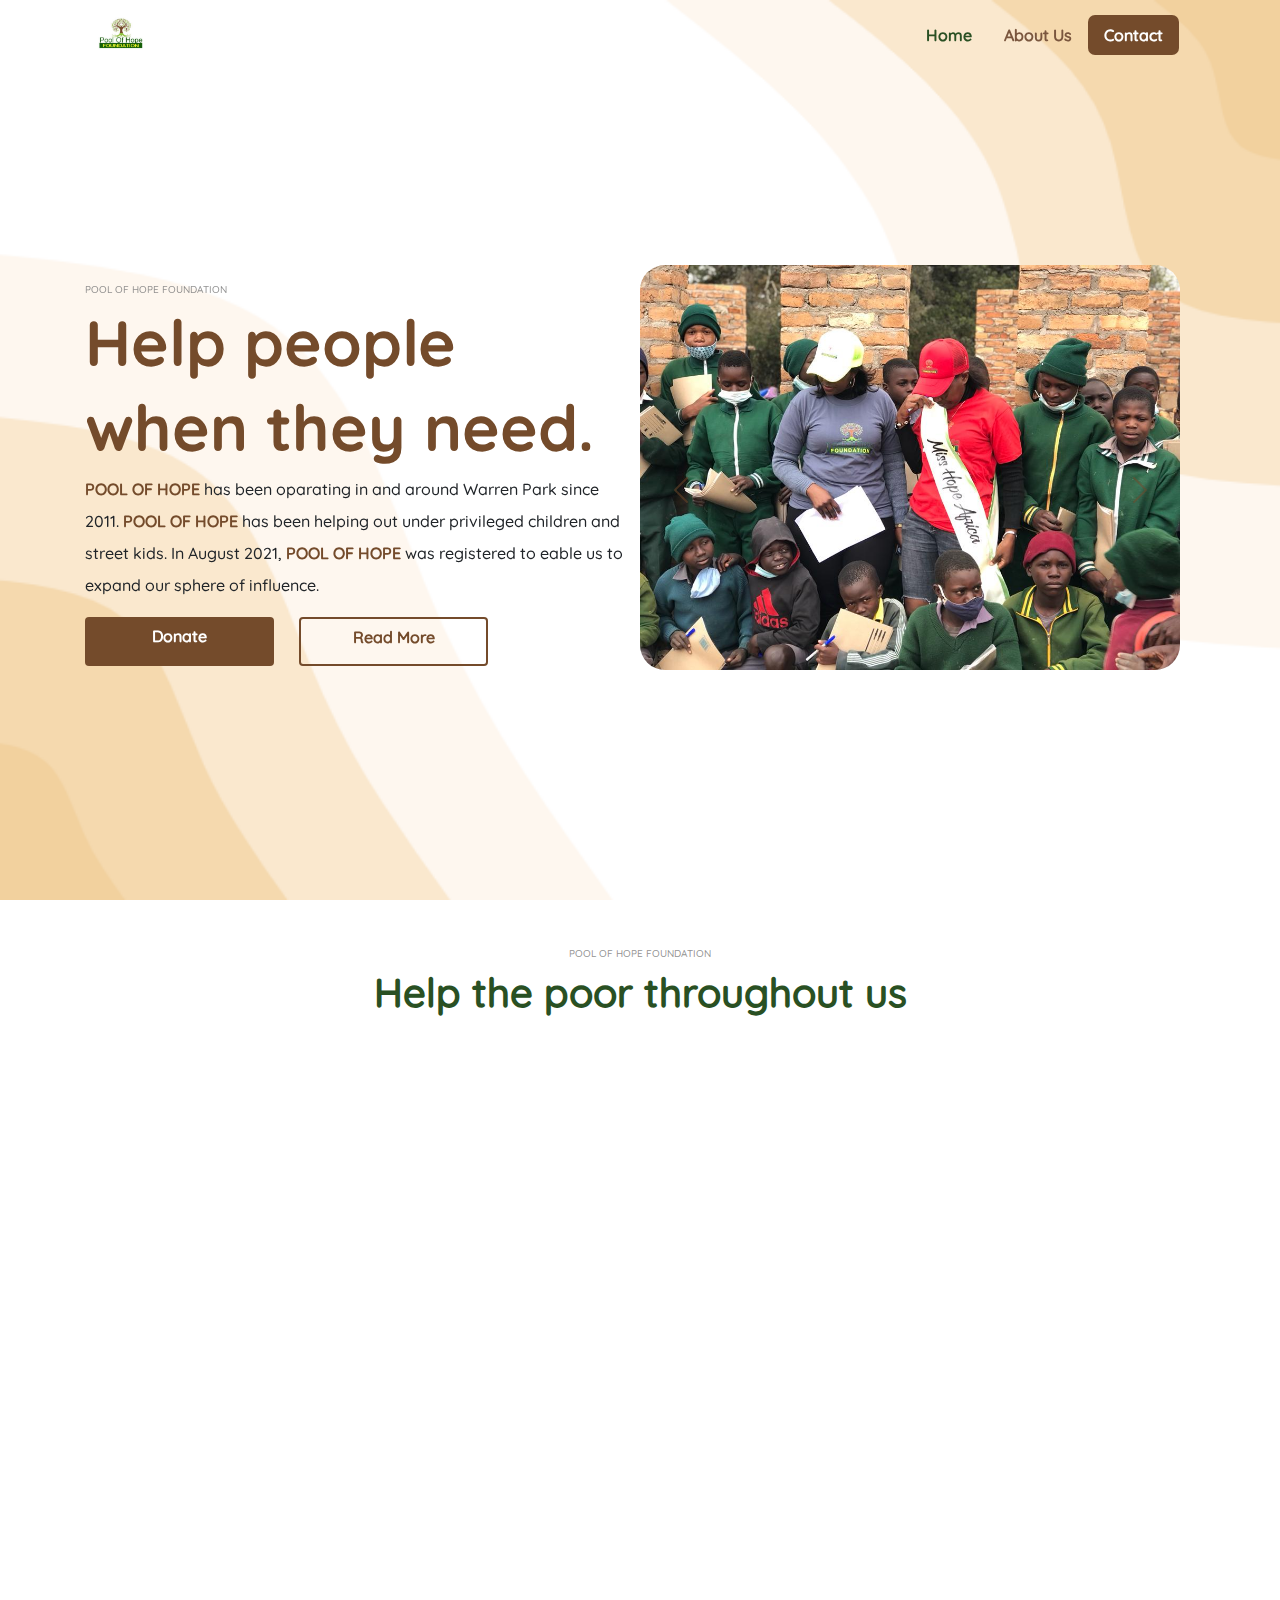
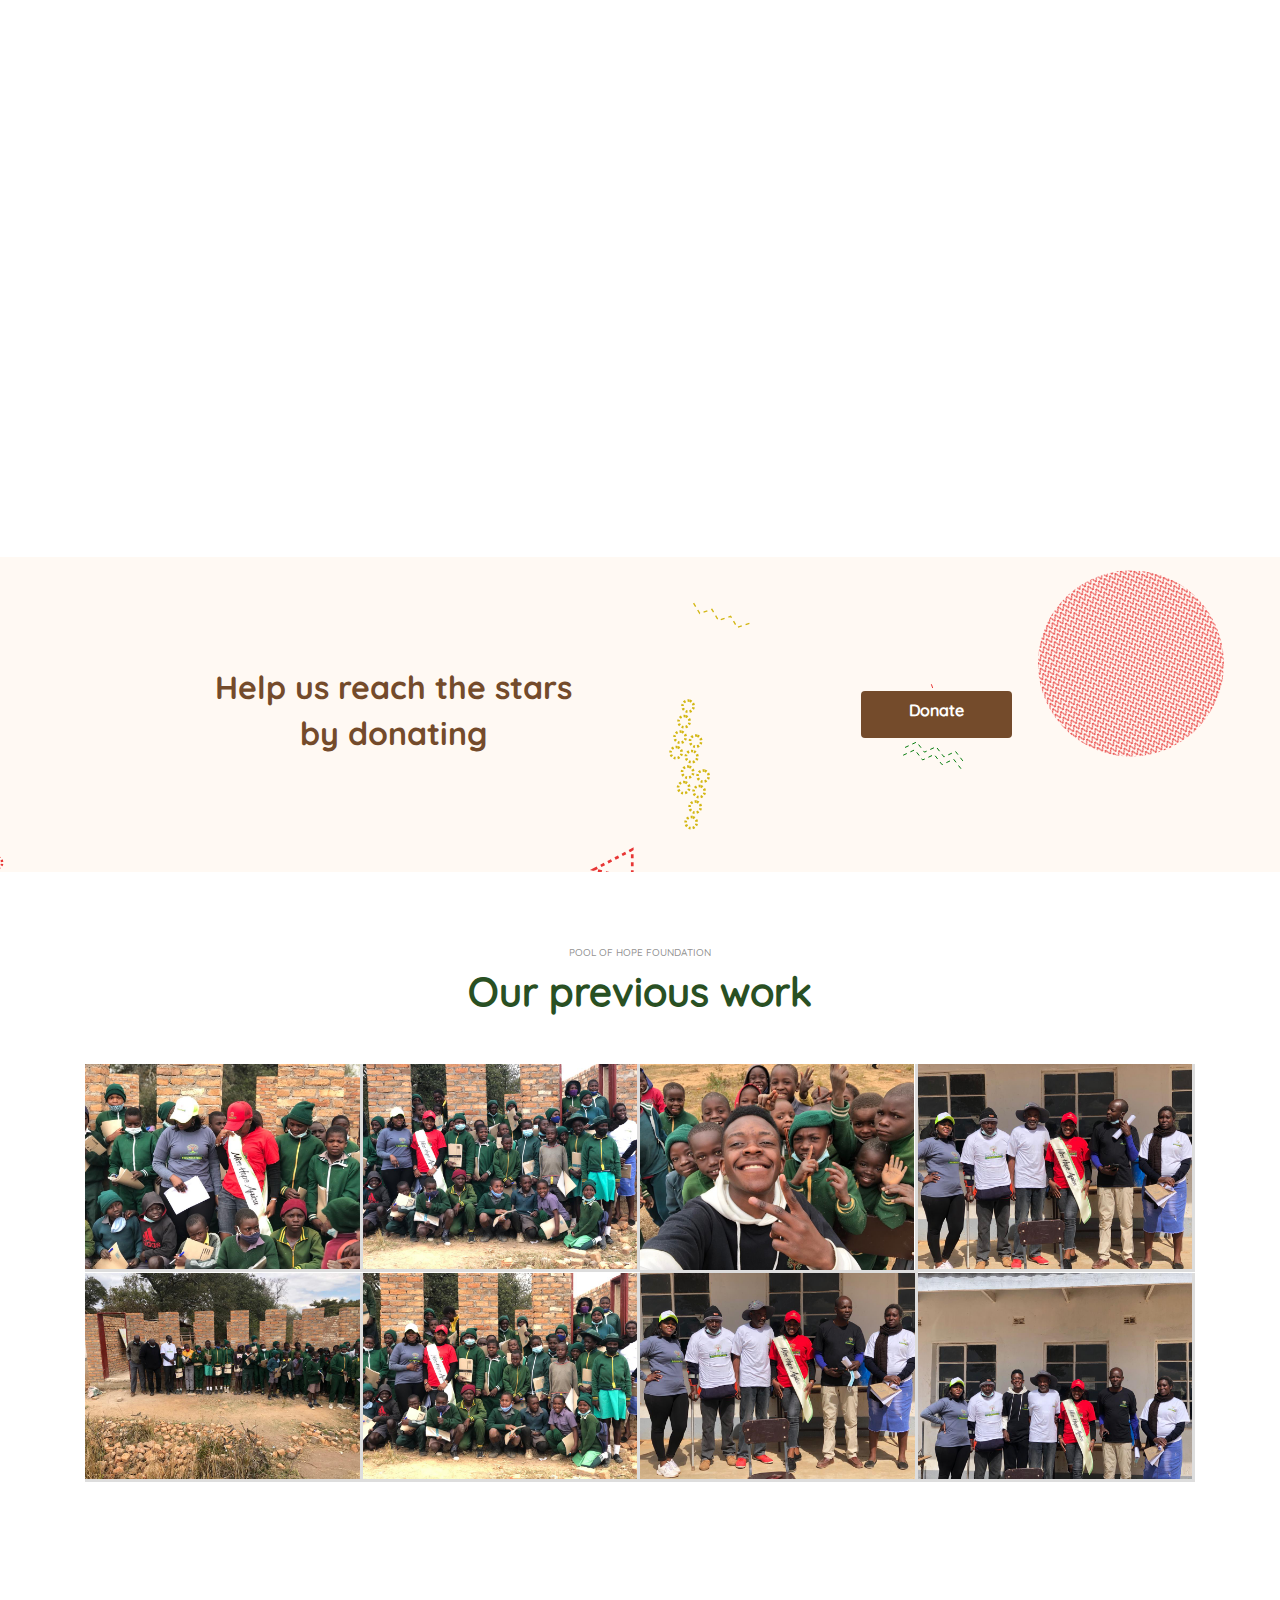
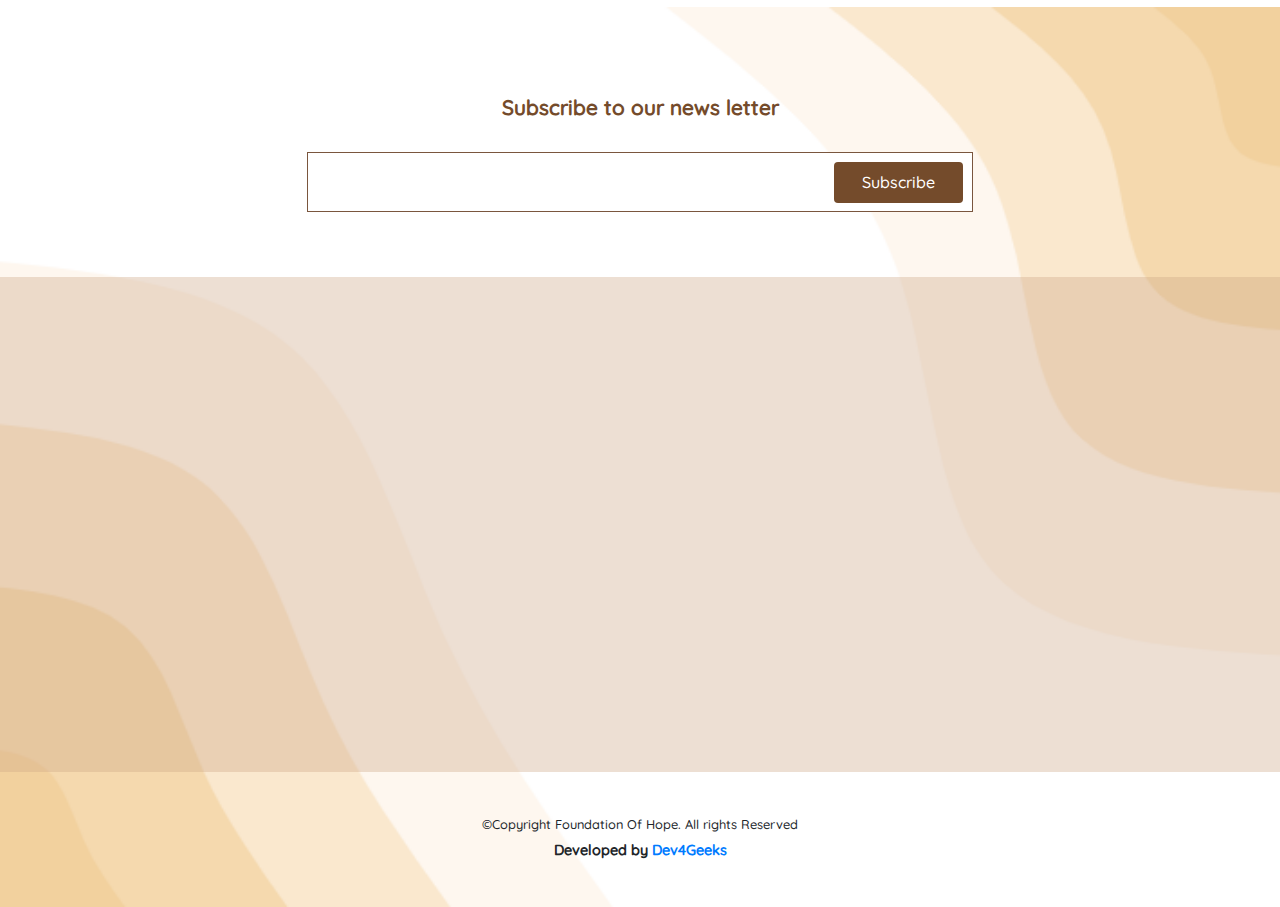
<file: index.html>
<!DOCTYPE html>
<html lang="en">
<head>
    <meta charset="UTF-8">
    <meta http-equiv="X-UA-Compatible" content="IE=edge">
    <meta name="viewport" content="width=device-width, initial-scale=1.0">
    <title>Home</title>
    <link rel="stylesheet" href="static/vendors/bootstrap/css/bootstrap.css">
    <link rel="stylesheet" href="static/vendors/bootstrap-icons/bootstrap-icons.css">
    <link rel="stylesheet" href="static/vendors/boxicons/css/boxicons.css">
    <link rel="stylesheet" href="static/vendors/aos/aos.css">
    <link rel="stylesheet" href="static/vendors/glightbox/css/glightbox.css">
    <link rel="stylesheet" href="static/vendors/owl.carousel/assets/owl.carousel.css">
    <link rel="stylesheet" href="static/css/main.css">
</head>
<body>
    
   
    <section class="hero" id = 'hero'>
        <header class="fixed-top">
            <div class="nav sticky-top">
                <div class="container">
                    <a href="index.html" class="logo d-flex align-items-center">
                        <img src="static/images/logo.jpg" alt="" class="logo">
                    </a>
                    <nav id="navbar" class="navbar">
                        <ul>
                            <li><a class="nav-link  active" href="#hero">Home</a></li>
                            <li><a class="nav-link" href="about.html">About Us</a></li>
                            <li><a class="nav-link" id = 'contact-us-nav' href="contact.html">Contact</a></li>
                        </ul>
                        <i class="bi bi-filter-right mobile-nav-toggle"></i>
                    </nav>
                </div>
            </div>
        </header>

        <div class="hero-content">
            <div class="container center">
                <div class="content-body center" data-aos = 'fade-up'>
                    <h5 class="small-text">POOL OF HOPE FOUNDATION</h5>
                    <h2 class="big-text">Help people</h2>
                    <h2  class="big-text">when they need.</h2>
                    <p class="line-height"><b class="com-name">POOL OF HOPE</b>  has been oparating in and around Warren Park since 2011. <b class="com-name">POOL OF HOPE</b> has been helping out under privileged children and street kids. In August 2021, <b class="com-name">POOL OF HOPE</b> was registered to eable us to expand our sphere of influence. </p>
                    <div class="action-btns">
                        <a href = 'contact.html' class="btn action fill">
                            Donate
                        </a>
                        <a href = 'about.html' class="btn action bordered">
                            Read More
                        </a>
                    </div>
                </div>
                <div class="image-carousel center">
                    <div id="MagicCarousel" class="carousel slide " data-aos="fade-down" data-ride="carousel">
                        <div class="carousel-inner" role="listbox">
                            <div class="carousel-item active">
                                <div class="image">
                                    <img src="static/images/img1.jpg" alt="" class="img-fluid">
                                </div>
                            </div>
                            <div class="carousel-item">
                                <div class="image">
                                    <img src="static/images/img2.jpg" alt=""  class="img-fluid">
                                </div>
                            </div>
                            <div class="carousel-item">
                                <div class="image">
                                    <img src="static/images/img3.jpg" alt=""  class="img-fluid">
                                </div>
                            </div>
                            <div class="carousel-item">
                                <div class="image">
                                    <img src="static/images/img4.jpg" alt="" class="img-fluid">
                                </div>
                            </div>
                            <div class="carousel-item">
                                <div class="image">
                                    <img src="static/images/img5.jpg" alt=""  class="img-fluid">
                                </div>
                            </div>
                            <a class="carousel-control-prev" href="#MagicCarousel" role = "button" data-slide="prev">
                                <span class="bi bi-chevron-left nom-text"></span>
                                <span class="sr-only"></span>
                            </a>
                            <a class="carousel-control-next" href="#MagicCarousel" role = "button" data-slide="next">
                                <span class="bi bi-chevron-right nom-text"></span>
                                <span class="sr-only"></span>
                            </a>
                        </div>
                    </div>
                </div>
               
            </div>
            
        </div>
        
            
    </section>
    <br><br>
    <section class="intro-cards">
        <div class="container">
            <div class="header">
                <h5 class="small-text">POOL OF HOPE FOUNDATION</h5>
                <h2>Help the poor throughout us</h2>
            </div>
            <div class="section-body">
                <div class="cards row owl-carousel">
                    <div class="card" data-aos="fade-up">
                        <div class="card-icon">
                            <img src="static/images/laundry.png" class="img-fluid" alt="">
                        </div>
                        <div class="card-body">
                            <div class="card-body-header">
                                <h6>Clothes</h6>
                            </div>
                            <div class="card-body-body">
                                <p>Donate some of the cloths old or new cloths to orphans through us </p>
                            </div>
                        </div>
                    </div>
                    <div class="card" data-aos="fade-up" data-aos-delay="100">
                        <div class="card-icon">
                          <img src="static/images/salad.png" class="card-img" alt="">
                        </div>
                        <div class="card-body">
                            <div class="card-body-header">
                                <h6>Donate Food</h6>
                            </div>
                            <div class="card-body-body">
                                <p>Every child deserves a fundamental life free from poverty and hunger</p>
                            </div>
                        </div>
                    </div>
                    <div class="card " data-aos="fade-up" data-aos-delay="200">
                        <div class="card-icon">
                            <img src="static/images/water-bottle.png" class="card-img" alt="">
                        </div>
                        <div class="card-body">
                            <div class="card-body-header">
                                <h6>Donate Water resources</h6>
                            </div>
                            <div class="card-body-body">
                                <p>Join our campaign as we set up boreholes all over Zimbabwe</p>
                            </div>
                        </div>
                    </div>
                    <div class="card" data-aos="fade-up" data-aos-delay="300">
                        <div class="card-icon">
                            <img src="static/images/wallet.png" class="card-img" alt="">
                        </div>
                        <div class="card-body">
                            <div class="card-body-header">
                                <h6>Donate Funds</h6>
                            </div>
                            <div class="card-body-body">
                                <p>You can create lasting change by donating some spare change</p>
                            </div>
                        </div>
                    </div>

                </div>
            </div>
        </div>
    </section>
    <sections class="short-intro" id = 'short-intro'>
        <div class="container">
            <div class="sh-content row">
                <div class="sh-intro col-lg-7" data-aos="fade-right" data-aos-delay="">
                    <h5 class="small-text">POOL OF HOPE FOUNDATION</h5>
                    <h2 class="mid-text">Who are we ?</h2>
                    <p class="line-height"><b class="com-name">POOL OF HOPE</b>  has been oparating in and around Warren Park since 2011. <b class="com-name">POOL OF HOPE</b> has been helping out under privileged children and street kids. In August 2021, <b class="com-name">POOL OF HOPE</b> was registered to eable us to expand our sphere of influence. </p>
                    <p class="line-height">
                        Our mission is to level the playing field between children from underprivileged areas of Goromonzi and those in urban areas.  
                        The ultimate goal is to provide children from Goromonzi the same privileges enjoyed by their counterparts in urban areas. 
                         
                      </p> 
                    <a href="about.html" id="read-more" class="btn action fill">
                        Read More
                    </a>
                </div>

                <div class="col-lg-5 sh-image" data-aos="fade-left" data-aos-delay="">
                    <img src="static/images/img8.jpg" alt="" class="img-fluid bordered">
                </div>
            </div>
        </div>
    </sections>
    
    <section class="donations">
        <div class="container">
            <div class="donation row">
                <div class="col-lg-7 center">
                    <h2 class="nom-text text-bold text-center">Help us reach the stars</h2>
                    <h2 class="nom-text text-bold text-center">by donating</h2>
                </div>
                <div class="col-lg-5 items-center">
                    <a href = 'contact.html' class="btn action fill" id = 'donation'>
                        Donate
                    </a>
                </div>
            </div>
        </div>
    </section>
    <section class="services">
        <div class="container">
            <div class="header">
                <h5 class="small-text">POOL OF HOPE FOUNDATION</h5>
                <h2>Our previous work</h2>
            </div>
            <div class="section-body">
                <div class="row gy-4">
                    <div class="col-lg-3 col-md-4">
                      <div class="gallery-item">
                        <a href="static/images/img1.jpg" class="gallery-lightbox" data-gall="gallery-item">
                          <img src="static/images/img1.jpg" alt="" class="img-fluid">
                        </a>
                      </div>
                    </div>
          
                    <div class="col-lg-3 col-md-4">
                      <div class="gallery-item">
                        <a href="static/images/img2.jpg" class="gallery-lightbox" data-gall="gallery-item">
                          <img src="static/images/img2.jpg" alt="" class="img-fluid">
                        </a>
                      </div>
                    </div>
          
                    <div class="col-lg-3 col-md-4">
                      <div class="gallery-item">
                        <a href="static/images/img3.jpg" class="gallery-lightbox" data-gall="gallery-item">
                          <img src="static/images/img3.jpg" alt="" class="img-fluid">
                        </a>
                      </div>
                    </div>
          
                    <div class="col-lg-3 col-md-4">
                      <div class="gallery-item">
                        <a href="static/images/img4.jpg" class="gallery-lightbox" data-gall="gallery-item">
                          <img src="static/images/img4.jpg" alt="" class="img-fluid">
                        </a>
                      </div>
                    </div>
          
                    <div class="col-lg-3 col-md-4">
                      <div class="gallery-item">
                        <a href="static/images/img5.jpg" class="gallery-lightbox" data-gall="gallery-item">
                          <img src="static/images/img5.jpg" alt="" class="img-fluid">
                        </a>
                      </div>
                    </div>
          
                    <div class="col-lg-3 col-md-4">
                      <div class="gallery-item">
                        <a href="static/images/img6.jpg" class="gallery-lightbox" data-gall="gallery-item">
                          <img src="static/images/img6.jpg" alt="" class="img-fluid">
                        </a>
                      </div>
                    </div>
          
                    <div class="col-lg-3 col-md-4">
                      <div class="gallery-item">
                        <a href="static/images/img7.jpg" class="gallery-lightbox" data-gall="gallery-item">
                          <img src="static/images/img7.jpg" alt="" class="img-fluid">
                        </a>
                      </div>
                    </div>
          
                    <div class="col-lg-3 col-md-4">
                      <div class="gallery-item">
                        <a href="static/images/img8.jpg" class="gallery-lightbox" data-gall="gallery-item">
                          <img src="static/images/img8.jpg" alt="" class="img-fluid">
                        </a>
                      </div>
                    </div>
                  </div>
            </div>
        </div>
    </section>
    <section class="b-footer">
        <div class="news-letter">
            <div class="container">
                <div class="news-input items-center">
                    <br>
                    <h2 class="text-center"><b>Subscribe to our news letter</b></h2>
                    <br>
                    <div class="input-div row">
                        <input type="text" name = 'email'>
                        <button class="btn fill">Subscribe</button>
                    </div>
                </div>
            </div>
        </div>
        <div class="footer">
            <div class="container">
                <div class="row gy-4">
                    <div class="col-lg-6 col-md-12" data-aos="fade-up" data-aos-delay="">

                        <div class="com-logo">
                           <img src="static/images/logo.jpg" class="img-fluid" alt="">
                        </div>
                        <div class="sh-intro">
                            <p class="line-height"><b class="com-name">POOL OF HOPE</b>  has been oparating in and around Warren Park since 2011. <b class="com-name">POOL OF HOPE</b> has been helping out under privileged children and street kids. In August 2021, <b class="com-name">POOL OF HOPE</b> was registered to eable us to expand our sphere of influence. </p>

                            </p>
                        </div>
                    </div>
                    <div class="col-lg-3 col-md-12 footer-col"  data-aos="fade-up" data-aos-delay="100">
                        <h4 class="footer-text">Useful Links</h4>
                        <ul class='links_'>
                            <li><a href="index.html"><span class="bi bi-chevron-right"></span>Home</a></li>
                            <li><a href="about.html"><span class="bi bi-chevron-right"></span>About</a></li>
                            <li><a href="contact.html"><span class="bi bi-chevron-right"></span>Contact</a></li>

                        </ul>
                    </div>
                    <div class="col-lg-3 col-md-12 footer-col " data-aos="fade-up" data-aos-delay="200">
                        <h4 class="footer-text">Contact Us</h4>
                        <p>
                            4823 Crescent warren park 1 <br>
                             Warren park<br>
                             Harare <br><br>
                             <strong>Phone:</strong> <a href="tel:+263719241071" class="ref">+263 241 071</a> <br>
                             <strong>Phone:</strong> <a href="tel:+263776686591" class="ref">+263 776 686 591</a> <br>
                             <strong>Phone:</strong> <a href="tel:+263777283907" class="ref">+263 777 283 907</a> <br>  
                             <strong>Email:</strong> poolofhope@gmail.com<br>
                           </p>
            
                      </div>
                </div>
            </div>
        </div>
        <div class="by-dev">
            <div class="container items-center">
                <h6 class="text-center"> &copy;Copyright Foundation Of Hope. All rights Reserved</h6>
                <b class="">Developed by <a href="tel:0713450076">Dev4Geeks</a></b>
            </div>
            
        </div>
    </section>

    <script src="static/vendors/jquery/jquery-3.2.1.min.js"></script>
    <script src="static/vendors/bootstrap/js/bootstrap.js"></script>
    <script src="static/vendors/aos/aos.js"></script>
    <script src="static/vendors/owl.carousel/owl.carousel.js"></script>
    <script src="static/vendors/glightbox/js/glightbox.js"></script>
    <script src="static/js/main.js"></script>
</body>    
</html>
</file>
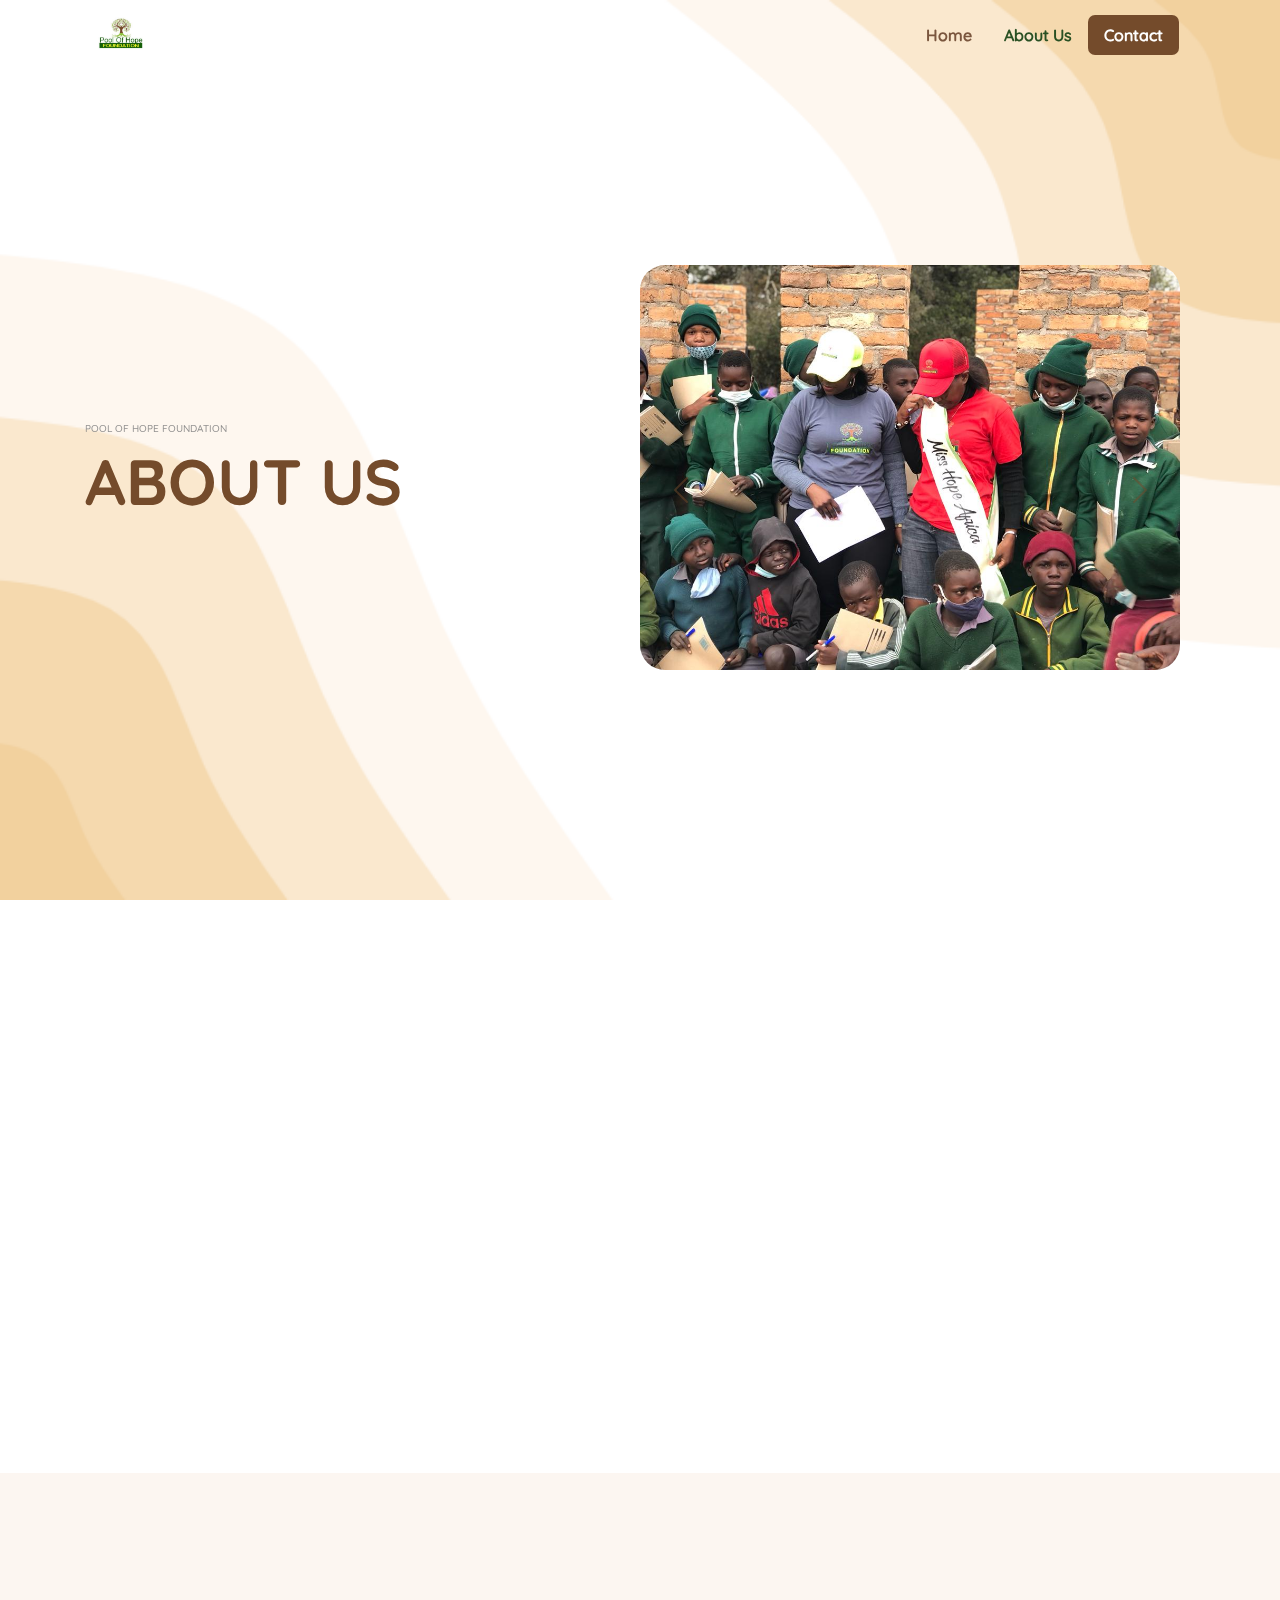
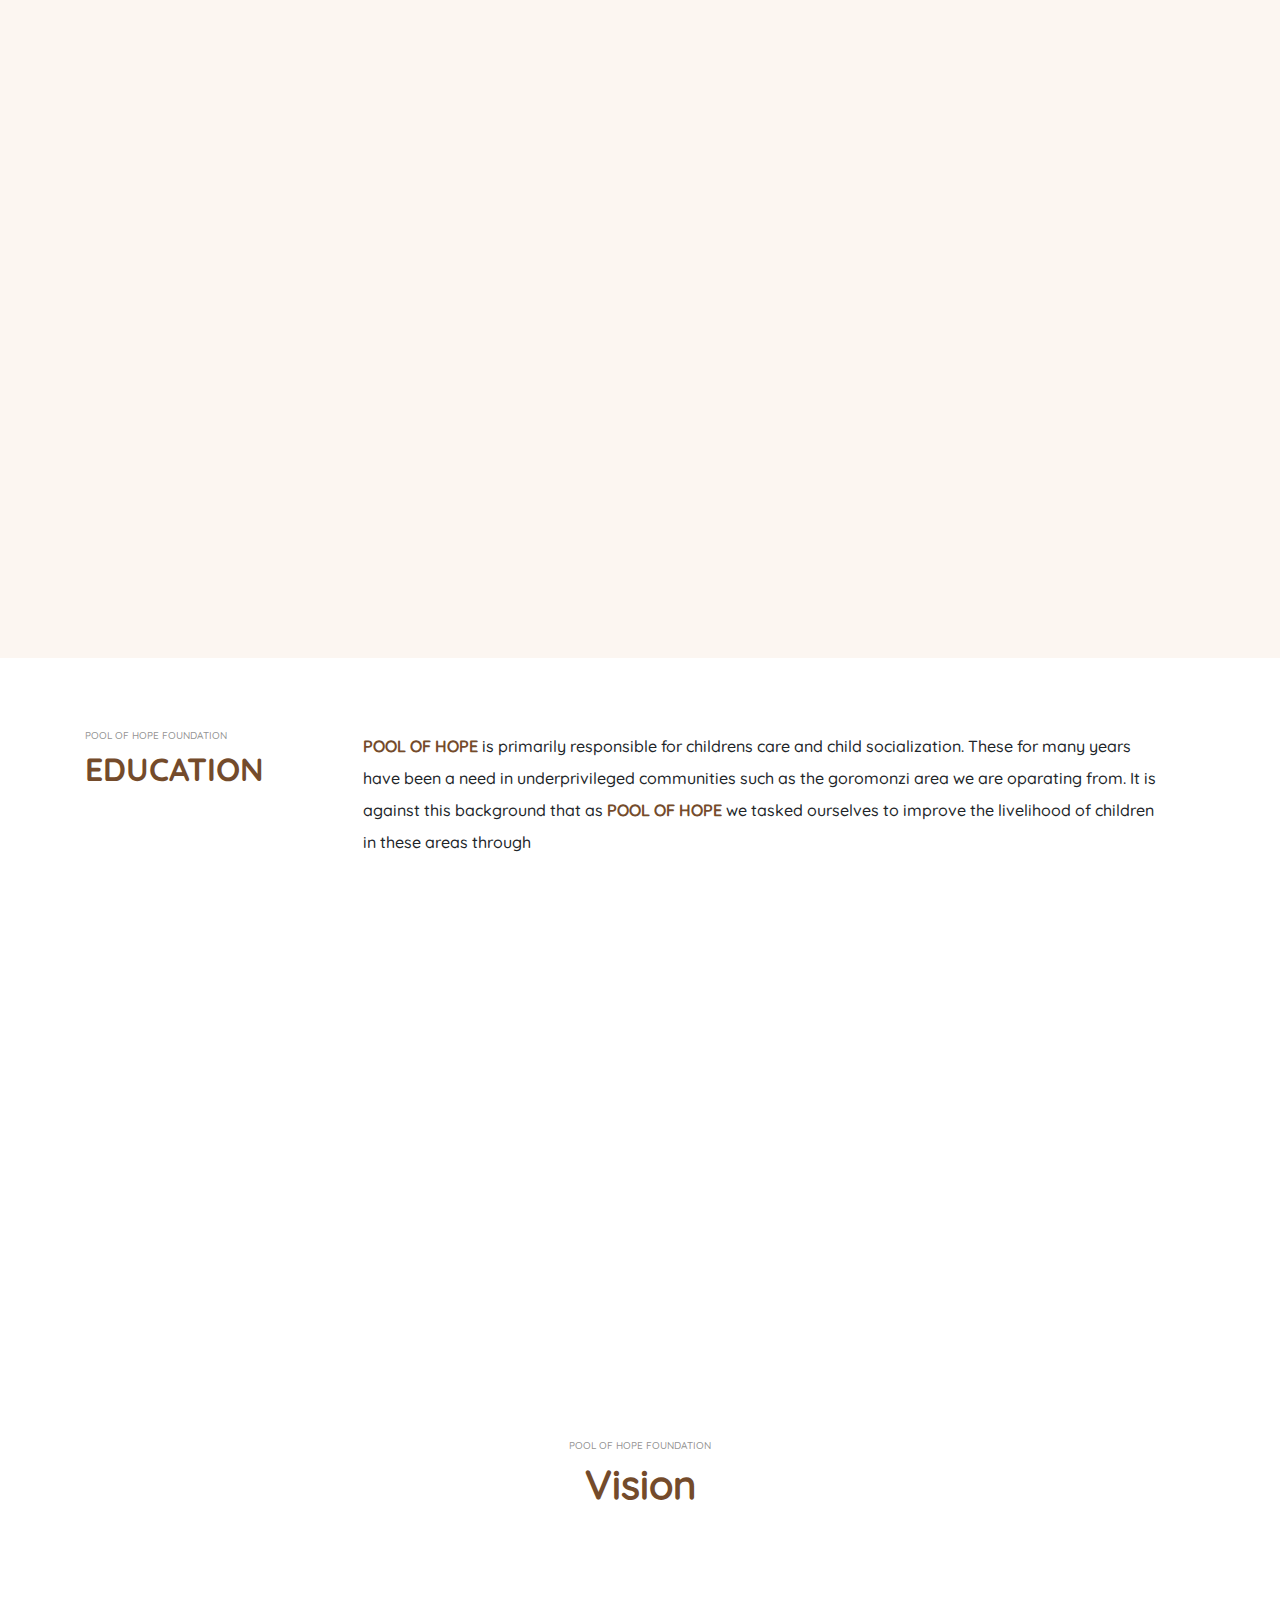
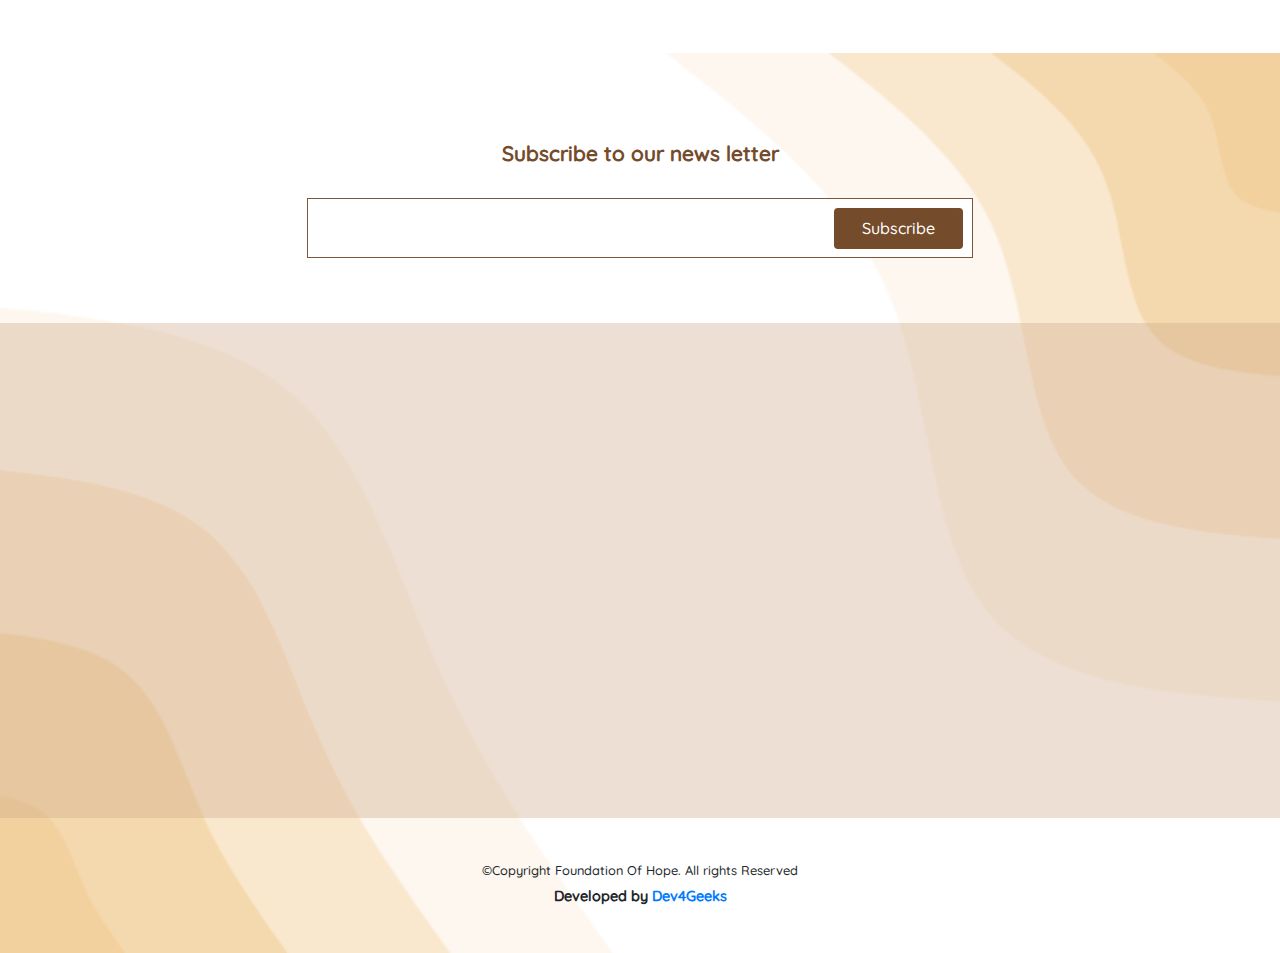
<file: about.html>
<!DOCTYPE html>
<html lang="en">
<head>
    <meta charset="UTF-8">
    <meta http-equiv="X-UA-Compatible" content="IE=edge">
    <meta name="viewport" content="width=device-width, initial-scale=1.0">
    <title>About</title>
    <link rel="stylesheet" href="static/vendors/bootstrap/css/bootstrap.css">
    <link rel="stylesheet" href="static/vendors/bootstrap-icons/bootstrap-icons.css">
    <link rel="stylesheet" href="static/vendors/boxicons/css/boxicons.css">
    <link rel="stylesheet" href="static/vendors/aos/aos.css">
    <link rel="stylesheet" href="static/vendors/glightbox/css/glightbox.css">
    <link rel="stylesheet" href="static/vendors/owl.carousel/assets/owl.carousel.css">
    <link rel="stylesheet" href="static/css/main.css">
</head>
<body>
    
    <section class="hero" id = 'hero'>
        <header class="fixed-top">
            <div class="nav sticky-top">
                <div class="container">
                    <a href="index.html" class="logo d-flex align-items-center">
                        <img src="static/images/logo.jpg" alt="" class="logo">
                    </a>
                    <nav id="navbar" class="navbar">
                        <ul>
                            <li><a class="nav-link " href="index.html">Home</a></li>
                            <li><a class="nav-link active" href="about.html">About Us</a></li>
                            <li><a class="nav-link" id = 'contact-us-nav' href="contact.html">Contact</a></li>
                        </ul>
                        <i class="bi bi-filter-right mobile-nav-toggle"></i>
                    </nav>
                </div>
            </div>
        </header>

        <div class="hero-content">
            <div class="container center">
                <div class="content-body center" data-aos="fade-up">
                    <h5 class="small-text">POOL OF HOPE FOUNDATION</h5>
                    <h2 class="big-text">
                        ABOUT US
                    </h2>
                </div>
                <div class="image-carousel center" data-aos="fade-down">
                    <div id="MagicCarousel" class="carousel slide " data-ride="carousel">
                        <div class="carousel-inner" role="listbox">
                            <div class="carousel-item active">
                                <div class="image">
                                    <img src="static/images/img1.jpg" alt="" class="img-fluid">
                                </div>
                            </div>
                            <div class="carousel-item">
                                <div class="image">
                                    <img src="static/images/img2.jpg" alt=""  class="img-fluid">
                                </div>
                            </div>
                            <div class="carousel-item">
                                <div class="image">
                                    <img src="static/images/img3.jpg" alt=""  class="img-fluid">
                                </div>
                            </div>
                            <div class="carousel-item">
                                <div class="image">
                                    <img src="static/images/img4.jpg" alt="" class="img-fluid">
                                </div>
                            </div>
                            <div class="carousel-item">
                                <div class="image">
                                    <img src="static/images/img5.jpg" alt=""  class="img-fluid">
                                </div>
                            </div>
                            <a class="carousel-control-prev" href="#MagicCarousel" role = "button" data-slide="prev">
                                <span class="bi bi-chevron-left nom-text"></span>
                                <span class="sr-only"></span>
                            </a>
                            <a class="carousel-control-next" href="#MagicCarousel" role = "button" data-slide="next">
                                <span class="bi bi-chevron-right nom-text"></span>
                                <span class="sr-only"></span>
                            </a>
                        </div>
                    </div>
                </div>
               
            </div>
            
        </div>
        
            
    </section>
    <br><br>
    <section class="about">
        <div class="container">
            <div class="com-intro">
                <div class="row items-spaced">
                    <div class="col-lg-5 col-md-12">
                        <div class="intro-header"data-aos="fade-right" data-aos-delay="">
                            <h5 class="small-text">POOL OF HOPE FOUNDATION</h5>
                            <h2 class="mid-text">Background</h2>
                            <br>
                            <p><b class="com-name">POOL OF HOPE</b>  has been oparating in and around Warren Park since 2011. <b class="com-name">POOL OF HOPE</b> has been helping out under privileged children and street kids. In August 2021, <b class="com-name">POOL OF HOPE</b> was registered to eable us to expand our sphere of influence. 
                              <p>
                               <b class="com-name">Our mission</b> is to level the playing field between children from underprivileged areas of Goromonzi and those in urban areas.  
                                The  <b class="com-name">Ultimate goal</b> is to provide children from Goromonzi the same privileges enjoyed by their counterparts in urban areas. 
                                 
                              </p> 
                                 
                            </p>                              
                        </div>
                    </div>
                    <div class="col-lg-6 col-md-12 items-center">
                        <div class="intro-logo" data-aos="fade-left" data-aos-delay="">
                            <img src="static/images/logo.jpg" class = "img-fluid"alt="">
                        </div>
                    </div>
                </div>
            </div>
        </div>
    </section>
    <br><br>
    <section class="schools">
        <br><br>
        <div class="container">
            <br>
            <div class="infor-header">
                <div class="row">
                    <div class="col-md-3" data-aos="fade-up" data-aos-delay="">
                        <h5 class="small-text">POOL OF HOPE FOUNDATION</h5>
                        <h2 class="nom-text">EDUCATION</h2>
                    </div>
                    <div class="col-md-9" data-aos="fade-up" data-aos-delay="100">
                        <p class="line-height">
                            The <b class="com-name">POOL OF HOPE</b> initiative is designed to empower children in school through capacitating of communities through the entrepreneurship schemes for parents and youths in the areas of our operation.
                            POOL OF HOPE has been allocated the following schools by the Ministry of Education.
                        </p>
                    </div>
                </div>
            </div>
            <br><br>
            <div class="section-body">
                <div class="row gy-0">
                    <div class="col-md-4 school-card" data-aos="fade-up" data-aos-delay="">
                        <div class="school-image">
                            <img src="static/images/img6.jpg"  alt="">
                        </div>
                        <div class="school-infor">
                            <h3 class="text-center com-name">NYAMASANGA</h3>
                            <h5 class="small-text text-center">Bromley</h5>
                            <ul class="links_">
                                <li><span class="bi bi-diamond-fill"></span> Food</li>
                                <li><span class="bi bi-diamond-fill"></span> Fees</li>
                                <li><span class="bi bi-diamond-fill"></span> Uniforms</li>
                                <li><span class="bi bi-diamond-fill"></span> Computer Laboratory</li>
                            </ul>
                        </div>
                    </div>
                    <div class="col-md-4 school-card" data-aos="fade-up" data-aos-delay="100">
                        <div class="school-image">
                            <img src="static/images/img15.jpg"  alt="">
                        </div>
                        <div class="school-infor">
                            <h3 class="text-center com-name">ST ALOIS CHIDAU</h3>
                            <h5 class="small-text text-center">Dzvete</h5>
                            <ul class="links_">
                                <li><span class="bi bi-diamond-fill"></span> Food</li>
                                <li><span class="bi bi-diamond-fill"></span> Fees</li>
                                <li><span class="bi bi-diamond-fill"></span> Uniforms</li>
                                <li><span class="bi bi-diamond-fill"></span> Computer Laboratory</li>
                            </ul>
                        </div>
                    </div>
                
                    <div class="col-md-4 school-card" data-aos="fade-up" data-aos-delay="200">
                        <div class="school-image">
                            <img src="static/images/img16.jpg"  alt="">
                        </div>
                        <div class="school-infor">
                            <h3 class="text-center com-name">CHEZA</h3>
                            <h5 class="small-text text-center">Domboshava</h5>
                            <ul class="links_">
                                <li><span class="bi bi-diamond-fill"></span> Food</li>
                                <li><span class="bi bi-diamond-fill"></span> Fees</li>
                                <li><span class="bi bi-diamond-fill"></span> Uniforms</li>
                                <li><span class="bi bi-diamond-fill"></span> Computer Laboratory</li>
                            </ul>
                        </div>
                    </div>
                
                </div>
                <br><br>
            </div>
        </div>
    </section>
    <br><br>
    <section class="work">
        <div class="container">
            <br>
            <div class="infor-header">
                <div class="row">
                    <div class="col-md-3">
                        <h5 class="small-text">POOL OF HOPE FOUNDATION</h5>
                        <h2 class="nom-text">EDUCATION</h2>
                    </div>
                    <div class="col-md-9">
                        <p class="line-height">
                            <b class="com-name">POOL OF HOPE</b> is primarily responsible for childrens care and child socialization. These for many years have been a need in underprivileged communities such as the goromonzi area we are oparating from. It is against this background that as <b class="com-name">POOL OF HOPE</b> we  tasked ourselves to improve the livelihood of children in these areas through
                        </p>
                    </div>
                </div>
            </div>
            <br><br>
            <div class="section-body">
                <div class="row gy-4 services">

                    <div class="col-lg-3 col-md-6 work-card" data-aos="fade-up" data-aos-delay="200">
                      <div class="service-box blue">
                        <i class='bi bi-cup-fill icon'></i>
                        <h3>Food Security</h3>
                            <ul class="links_">
                                <li>Soup kitchen</li>
                                <li>Nutritional gardens for parents </li>
                                <li>Poultry projects for parents</li>
                                <li>Aquaculture for the parents </li>
                                <li>Provide sanitary wear for the girl child
                                </li>

                            </ul>
                           
                      </div>
                    </div>
          
                    <div class="col-lg-3 col-md-6 work-card" data-aos="fade-up" data-aos-delay="300">
                      <div class="service-box orange">
                        <i class="bi bi-cpu-fill icon"></i>
                        <h3>Technology</h3>
                        <p>Building a fully equipped computer laboratory with wifi at all the three schools we were allocated to oparate from. </p>
                      </div>
                    </div>
          
                    <div class="col-lg-3 col-md-6 work-card" data-aos="fade-up" data-aos-delay="400">
                      <div class="service-box green">
                        <i class="bi bi-lightning-fill icon"></i>
                        <h3>Empowerment Center</h3>
                        <p>Explore school children’s talents and gifts in our schools of Influence. This initiative is primarily designed to capture and develop talents such as music and sports early. </p>
                      </div>
                    </div>
          
                    <div class="col-md-3 work-card" data-aos="fade-up" data-aos-delay="500">
                      <div class="service-box red">
                        <i class="bi bi-people-fill icon"></i>
                        <h3>Social Outreach</h3>
                        <ul class="links_">
                            <li>Equipping the girl child to avoid early marriage through intensive training</li>
                            <li>Etiquette training</li>
                            <li>Grooming</li>
                            <li>Sexual and reproductive health</li>
                            <li>Exchange programs</li>
                        </ul>
                      </div>
                    </div>
          
                    
                  </div>
            </div>
        </div>
    </section>

    <section class="version">
        <div class="container">
            <div class="header">
                <h5 class="small-text">POOL OF HOPE FOUNDATION</h5>
                <h2 style="color: #744b2b !important;">Vision</h2>
            </div>
            <div class="section-body" data-aos="fade-up" data-aos-delay="100">
                <p class="text-center vision">Create a food-secure educational enviroment in our areas of influence

                </p>
            </div>
        </div>
    </section>
    <br><br>
    <section class="b-footer">
        <div class="news-letter">
            <div class="container">
                <div class="news-input items-center">
                    <br>
                    <h2 class="text-center"><b>Subscribe to our news letter</b></h2>
                    <br>
                    <div class="input-div row">
                        <input type="text" name = 'email'>
                        <button class="btn fill">Subscribe</button>
                    </div>
                </div>
            </div>
        </div>
        <div class="footer">
            <div class="container">
                <div class="row gy-4">
                    <div class="col-lg-6 col-md-12" data-aos="fade-up" data-aos-delay="">

                        <div class="com-logo">
                           <img src="static/images/logo.jpg" class="img-fluid" alt="">
                        </div>
                        <div class="sh-intro">
                            <p class="line-height"><b class="com-name">POOL OF HOPE</b>  has been oparating in and around Warren Park since 2011. <b class="com-name">POOL OF HOPE</b> has been helping out under privileged children and street kids. In August 2021, <b class="com-name">POOL OF HOPE</b> was registered to eable us to expand our sphere of influence. </p>

                            </p>
                        </div>
                    </div>
                    <div class="col-lg-3 col-md-12 footer-col" data-aos="fade-up" data-aos-delay="100">
                        <h4 class="footer-text">Useful Links</h4>
                        <ul class='links_'>
                            <li><a href="index.html"><span class="bi bi-chevron-right"></span>Home</a></li>
                            <li><a href="about.html"><span class="bi bi-chevron-right"></span>About</a></li>
                            <li><a href="contact.html"><span class="bi bi-chevron-right"></span>Contact</a></li>

                        </ul>
                    </div>
                    <div class="col-lg-3 col-md-12 footer-col " data-aos="fade-up" data-aos-delay="200">
                        <h4 class="footer-text">Contact Us</h4>
                        <p>
                            4823 Crescent warren park 1 <br>
                             Warren park<br>
                             Harare <br><br>
                             <strong>Phone:</strong> <a href="tel:+263719241071" class="ref">+263 241 071</a> <br>
                             <strong>Phone:</strong> <a href="tel:+263776686591" class="ref">+263 776 686 591</a> <br>
                             <strong>Phone:</strong> <a href="tel:+263777283907" class="ref">+263 777 283 907</a> <br>  
                             <strong>Email:</strong> poolofhope@gmail.com<br>
                           </p>
            
                      </div>
                </div>
            </div>
        </div>
        <div class="by-dev">
            <div class="container items-center">
                <h6 class="text-center"> &copy;Copyright Foundation Of Hope. All rights Reserved</h6>
                <b class="">Developed by <a href="tel:0713450076">Dev4Geeks</a></b>
            </div>
            
        </div>
    </section>


<script src="static/vendors/jquery/jquery-3.2.1.min.js"></script>
<script src="static/vendors/bootstrap/js/bootstrap.js"></script>
<script src="static/vendors/aos/aos.js"></script>
<script src="static/vendors/owl.carousel/owl.carousel.js"></script>
<script src="static/vendors/glightbox/js/glightbox.js"></script>
<script src="static/js/main.js"></script>
</body>    
</html>
</file>
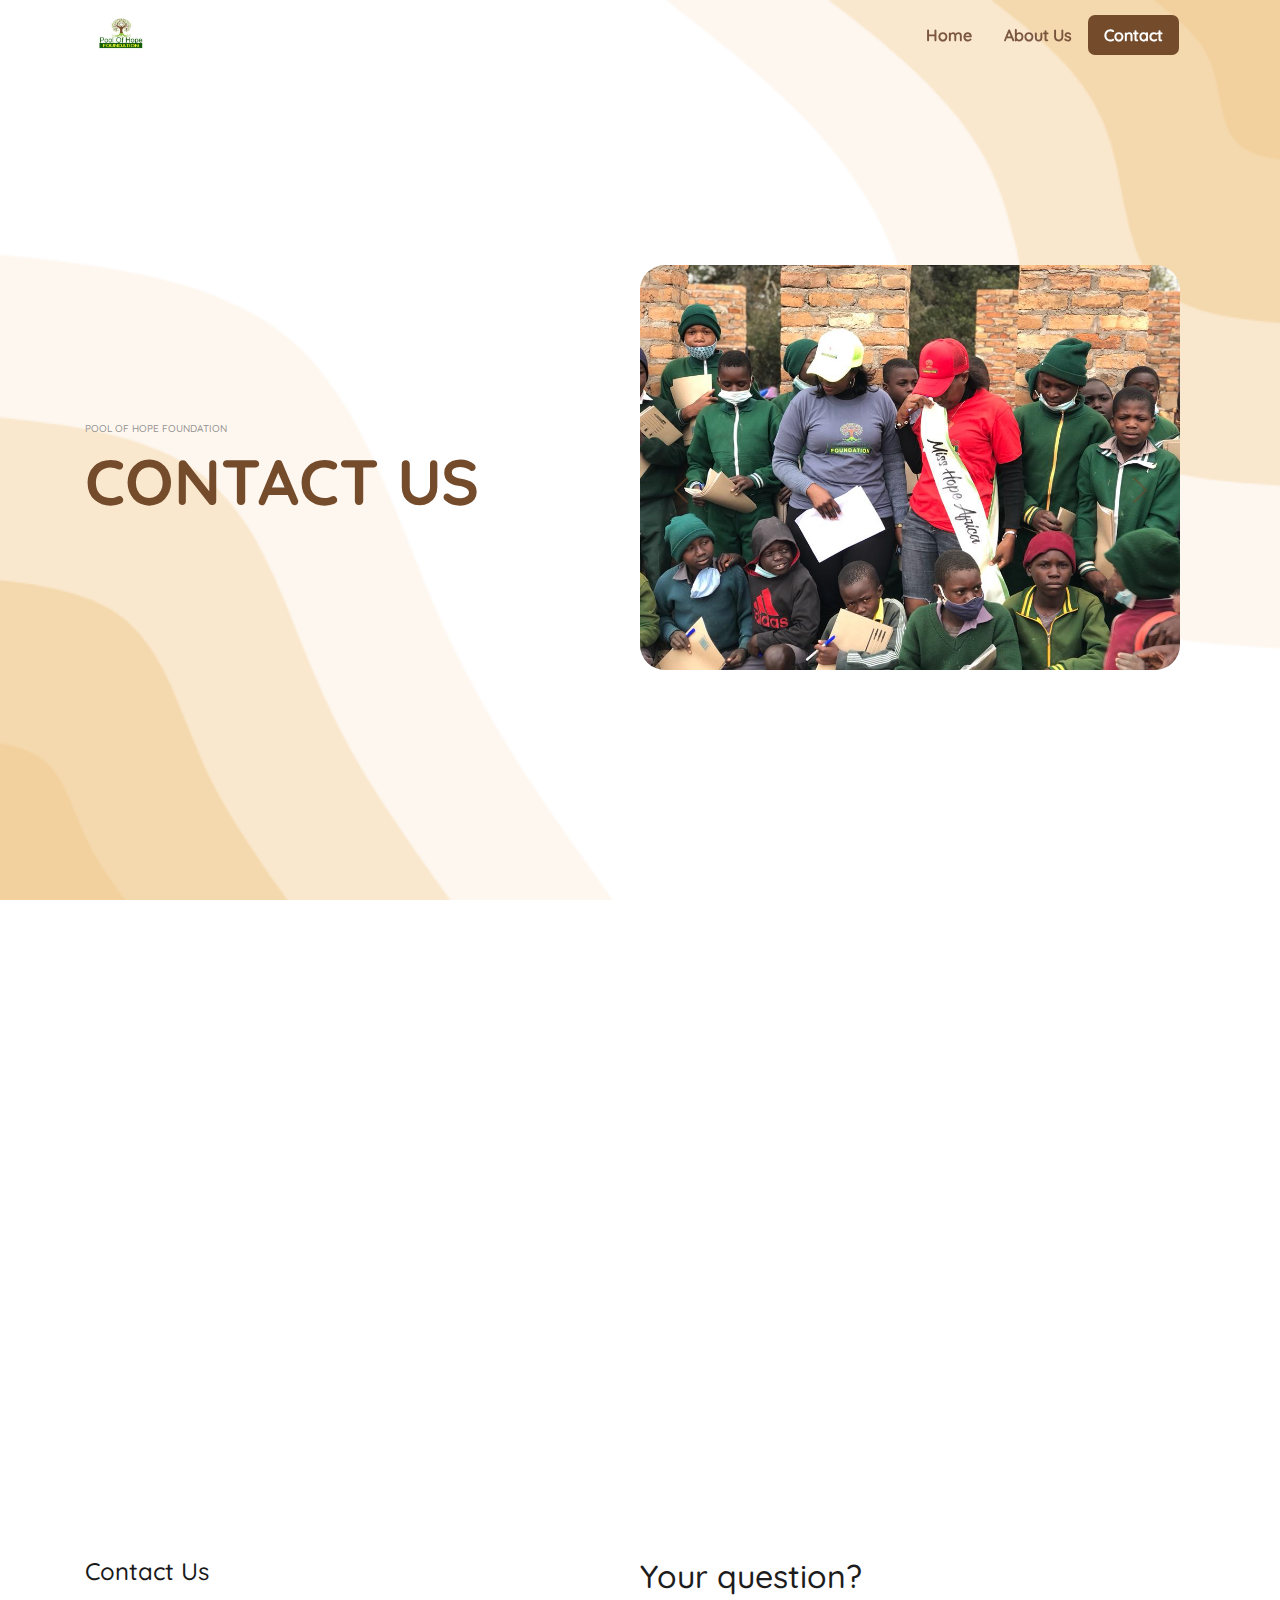
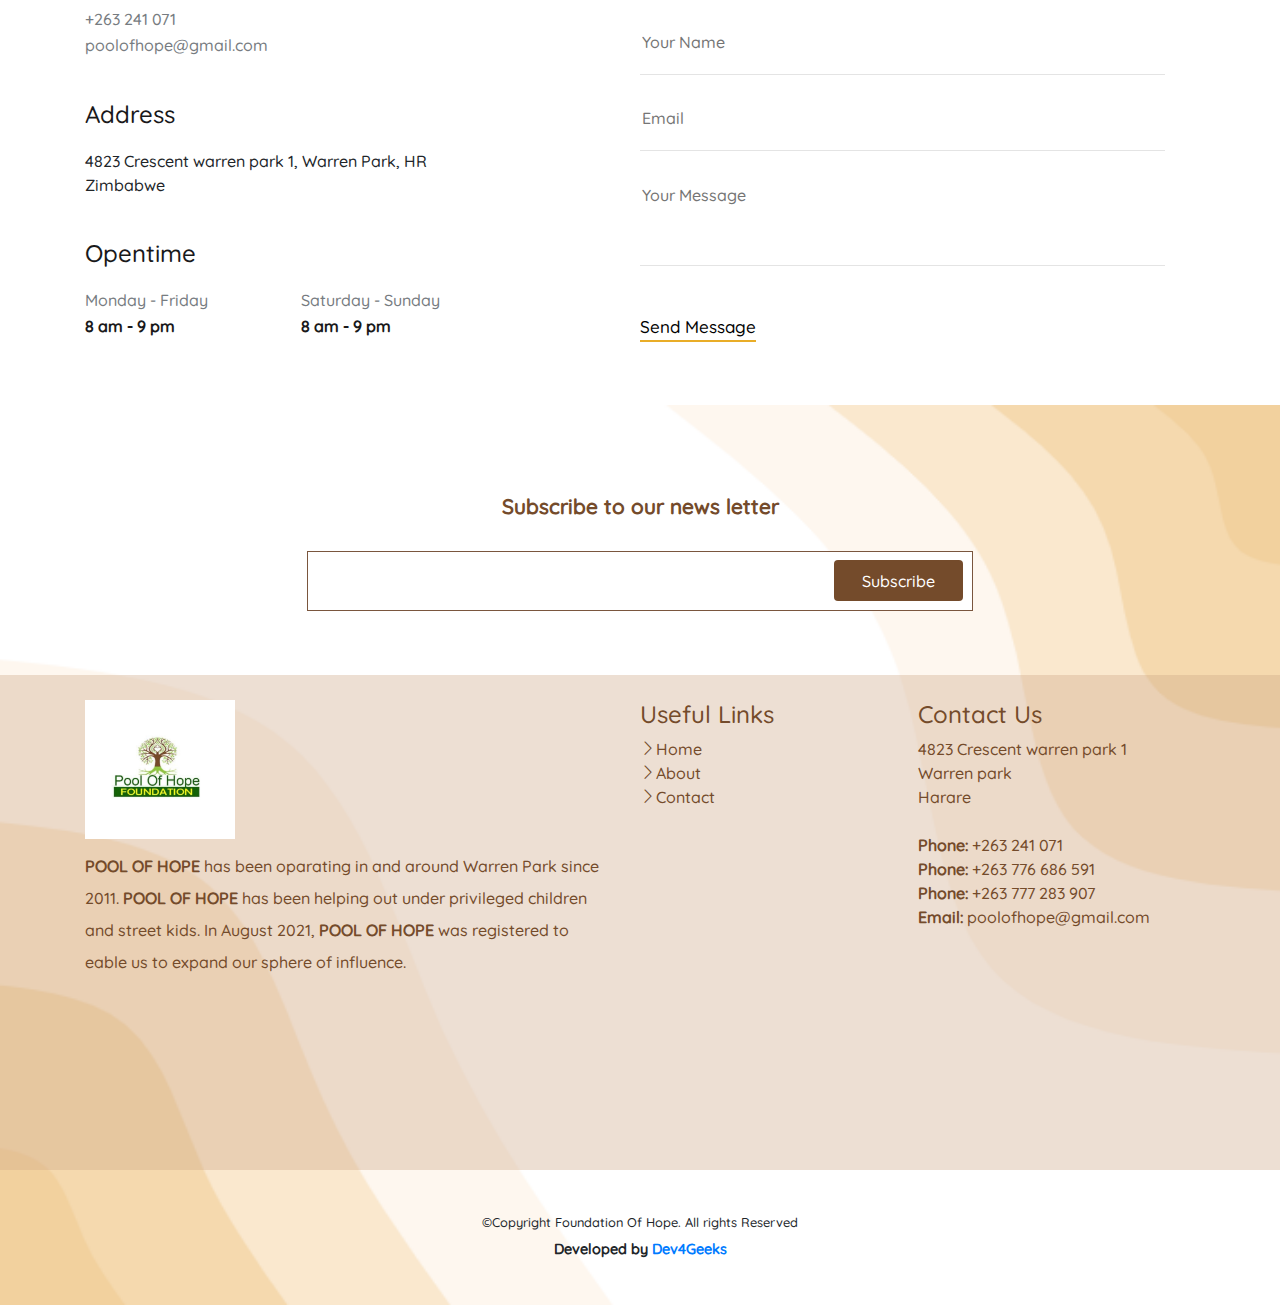
<file: contact.html>
<!DOCTYPE html>
<html lang="en">
<head>
    <meta charset="UTF-8">
    <meta http-equiv="X-UA-Compatible" content="IE=edge">
    <meta name="viewport" content="width=device-width, initial-scale=1.0">
    <title>Contact</title>
    <link rel="stylesheet" href="static/vendors/bootstrap/css/bootstrap.css">
    <link rel="stylesheet" href="static/vendors/bootstrap-icons/bootstrap-icons.css">
    <link rel="stylesheet" href="static/vendors/boxicons/css/boxicons.css">
    <link rel="stylesheet" href="static/vendors/aos/aos.css">
    <link rel="stylesheet" href="static/vendors/glightbox/css/glightbox.css">
    <link rel="stylesheet" href="static/vendors/owl.carousel/assets/owl.carousel.css">
    <link rel="stylesheet" href="static/css/main.css">
</head>
<body>
    
    <section class="hero" id = 'hero'>
        <header class="fixed-top">
            <div class="nav sticky-top">
                <div class="container">
                    <a href="index.html" class="logo d-flex align-items-center">
                        <img src="static/images/logo.jpg" alt="" class="logo">
                    </a>
                    <nav id="navbar" class="navbar">
                        <ul>
                            <li><a class="nav-link " href="index.html">Home</a></li>
                            <li><a class="nav-link " href="about.html">About Us</a></li>
                            <li><a class="nav-link" id = 'contact-us-nav' href="contact.html">Contact</a></li>
                        </ul>
                        <i class="bi bi-filter-right mobile-nav-toggle"></i>
                    </nav>
                </div>
            </div>
        </header>

        <div class="hero-content">
            <div class="container center">
                <div class="content-body center">
                    <h5 class="small-text">POOL OF HOPE FOUNDATION</h5>
                    <h2 class="big-text">
                        CONTACT US
                    </h2>
                </div>
                <div class="image-carousel center">
                    <div id="MagicCarousel" class="carousel slide " data-ride="carousel">
                        <div class="carousel-inner" role="listbox">
                            <div class="carousel-item active">
                                <div class="image">
                                    <img src="static/images/img1.jpg" alt="" class="img-fluid">
                                </div>
                            </div>
                            <div class="carousel-item">
                                <div class="image">
                                    <img src="static/images/img2.jpg" alt=""  class="img-fluid">
                                </div>
                            </div>
                            <div class="carousel-item">
                                <div class="image">
                                    <img src="static/images/img3.jpg" alt=""  class="img-fluid">
                                </div>
                            </div>
                            <div class="carousel-item">
                                <div class="image">
                                    <img src="static/images/img4.jpg" alt="" class="img-fluid">
                                </div>
                            </div>
                            <div class="carousel-item">
                                <div class="image">
                                    <img src="static/images/img5.jpg" alt=""  class="img-fluid">
                                </div>
                            </div>
                            <a class="carousel-control-prev" href="#MagicCarousel" role = "button" data-slide="prev">
                                <span class="bi bi-chevron-left nom-text"></span>
                                <span class="sr-only"></span>
                            </a>
                            <a class="carousel-control-next" href="#MagicCarousel" role = "button" data-slide="next">
                                <span class="bi bi-chevron-right nom-text"></span>
                                <span class="sr-only"></span>
                            </a>
                        </div>
                    </div>
                </div>
               
            </div>
            
        </div>
        
            
    </section>
    <iframe
    src="https://www.google.com/maps/embed?pb=!1m18!1m12!1m3!1d2942.5524090066037!2d-71.10245469994108!3d42.47980730490846!2m3!1f0!2f0!3f0!3m2!1i1024!2i768!4f13.1!3m3!1m2!1s0x89e3748250c43a43%3A0xe1b9879a5e9b6657!2sWinter%20Street%20Public%20Parking%20Lot!5e0!3m2!1sen!2sbd!4v1577299251173!5m2!1sen!2sbd"
    height="600" width = '100%'style="border:0;" allowfullscreen=""></iframe>
</div>


<section class="contact spad">
<div class="container">
    <div class="row">
        <div class="col-lg-5 col-md-6 col-sm-5" >
            <div class="contact__widget">
                <div class="contact__widget__item">
                    <h4>Contact Us</h4>
                    <ul class="links_">
                        <li> <a href="tel:+263719241071" class="ref">+263 241 071</a></li>
                        <li>poolofhope@gmail.com
                        </li>
                    </ul>
                </div>
                <div class="contact__widget__item">
                    <h4>Address</h4>
                    <p>4823 Crescent warren park 1, Warren Park, HR<br />Zimbabwe</p>
                </div>
                <div class="contact__widget__time">
                    <h4>Opentime</h4>
                    <div class="row">
                        <div class="col-lg-6 col-md-6 col-sm-6">
                            <div class="contact__widget__time__item">
                                <ul class="links_">
                                    <li>Monday - Friday</li>
                                    <li><span>8 am - 9 pm</span></li>
                                </ul>
                            </div>
                        </div>
                        <div class="col-lg-6 col-md-6 col-sm-6">
                            <div class="contact__widget__time__item">
                                <ul class="links_">
                                    <li>Saturday - Sunday</li>
                                    <li><span>8 am - 9 pm</span></li>
                                </ul>
                            </div>
                        </div>
                    </div>
                </div>
            </div>
        </div>
        <div class="col-lg-6 offset-lg-1 col-md-6 col-sm-7">
            <div class="contact__form">
                <h2>Your question?</h2>
                <form action="#">
                    <input type="text" placeholder="Your Name">
                    <input type="text" placeholder="Email">
                    <textarea placeholder="Your Message"></textarea>
                    <button type="submit">Send Message</button>
                </form>
            </div>
        </div>
    </div>
</div>
</section>
<section class="b-footer">
    <div class="news-letter">
        <div class="container">
            <div class="news-input items-center">
                <br>
                <h2 class="text-center"><b>Subscribe to our news letter</b></h2>
                <br>
                <div class="input-div row">
                    <input type="text" name = 'email'>
                    <button class="btn fill">Subscribe</button>
                </div>
            </div>
        </div>
    </div>
    <div class="footer">
        <div class="container">
            <div class="row gy-4">
                <div class="col-lg-6 col-md-12">

                    <div class="com-logo">
                       <img src="static/images/logo.jpg" class="img-fluid" alt="">
                    </div>
                    <div class="sh-intro">
                        <p class="line-height"><b class="com-name">POOL OF HOPE</b>  has been oparating in and around Warren Park since 2011. <b class="com-name">POOL OF HOPE</b> has been helping out under privileged children and street kids. In August 2021, <b class="com-name">POOL OF HOPE</b> was registered to eable us to expand our sphere of influence. </p>

                            </p>
                    </div>
                </div>
                <div class="col-lg-3 col-md-12 footer-col">
                    <h4 class="footer-text">Useful Links</h4>
                    <ul class='links_'>
                        <li><a href="index.html"><span class="bi bi-chevron-right"></span>Home</a></li>
                        <li><a href="about.html"><span class="bi bi-chevron-right"></span>About</a></li>
                        <li><a href="contact.html"><span class="bi bi-chevron-right"></span>Contact</a></li>

                    </ul>
                </div>
                <div class="col-lg-3 col-md-12 footer-col ">
                    <h4 class="footer-text">Contact Us</h4>
                    <p>
                      4823 Crescent warren park 1 <br>
                      Warren park<br>
                      Harare <br><br>
                      <strong>Phone:</strong> <a href="tel:+263719241071" class="ref">+263 241 071</a> <br>
                      <strong>Phone:</strong> <a href="tel:+263776686591" class="ref">+263 776 686 591</a> <br>
                      <strong>Phone:</strong> <a href="tel:+263777283907" class="ref">+263 777 283 907</a> <br>  
                      <strong>Email:</strong> poolofhope@gmail.com<br>
                    </p>
        
                  </div>
            </div>
        </div>
    </div>
    <div class="by-dev">
        <div class="container items-center">
            <h6 class="text-center"> &copy;Copyright Foundation Of Hope. All rights Reserved</h6>
            <b class="">Developed by <a href="tel:0713450076">Dev4Geeks</a></b>
        </div>
        
    </div>
</section>


<script src="static/vendors/jquery/jquery-3.2.1.min.js"></script>
<script src="static/vendors/bootstrap/js/bootstrap.js"></script>
<script src="static/vendors/aos/aos.js"></script>
<script src="static/vendors/owl.carousel/owl.carousel.js"></script>
<script src="static/vendors/glightbox/js/glightbox.js"></script>
<script src="static/js/main.js"></script>
</body>    
</html>
</file>
<file: static/css/main.css>
@font-face {
    font-family: 'Quicksand';
    src: url(../fonts/Quicksand-Medium.ttf);
}
@font-face {
    font-family: 'Quicksand Bold';
    src: url(../fonts/Quicksand-Bold.ttf);
}

*{
    font-family: 'Quicksand';
}
.hero {
    height: 100vh;
    overflow-y: hidden;
    background: url(../images/blob-scene-haikei.png) no-repeat;
    background-position: center;
    background-size: cover;
}
.nav{
    width: 100%;
    transition: all 0.5s;
    z-index: 997;
    position: sticky;
}
.nav .container{
    display: flex;
    justify-content: space-between;
}
.header-scrolled {
    background-color: #fff;
}
.logo {
    width: 75px;
    height: auto;
}
.navbar ul {
margin: 0;
padding: 0;
display: flex;
list-style: none;
text-align: center;
}
.navbar li {
position: relative;
}

.navbar a, .navbar a:focus {
display: flex;
font-size: 16px;
font-weight: 700;
color: #7a563e;
white-space: nowrap;
transition: 0.3s;
}

.navbar a i, .navbar a:focus i {
font-size: 12px;
line-height: 0;
margin-left: 5px;
}

.navbar a:hover, .navbar .active, .navbar .active:focus, .navbar li:hover > a {
    color: #295023;
}

/**
* Mobile Navigation 
*/
.mobile-nav-toggle {
color: #012970;
font-size: 28px;
cursor: pointer;
display: none;
line-height: 0;
transition: 0.5s;
float: right;
}

.mobile-nav-toggle.bi-x {
color: #fff;
}

@media (max-width: 991px) {
.mobile-nav-toggle {
    display: block;
}
.navbar ul {
    display: none;
}
}

.navbar-mobile {
position: fixed;
overflow: hidden;
top: 0;
right: 0;
left: 0;
bottom: 0;
background: #fcf6f1;
transition: 0.3s;
}

.navbar-mobile .mobile-nav-toggle {
position: absolute;
top: 15px;
right: 15px;
}

.navbar-mobile ul {
display: block;
position: absolute;
top: 55px;
right: 15px;
bottom: 15px;
left: 15px;
padding: 10px 0;
border-radius: 10px;
overflow-y: auto;
transition: 0.3s;
}

.navbar-mobile a {
padding: 10px 20px;
font-size: 15px;
color: #744b2b;
}

.navbar-mobile a:hover, .navbar-mobile .active, .navbar-mobile li:hover > a {
color: #295023;
}

.navbar-mobile .getstarted {
margin: 15px;
}

.navbar-mobile .dropdown ul {
position: static;
display: none;
margin: 10px 20px;
padding: 10px 0;
z-index: 99;
opacity: 1;
visibility: visible;
background: #fff;
box-shadow: 0px 0px 30px rgba(127, 137, 161, 0.25);
}

.navbar-mobile .dropdown ul li {
min-width: 200px;
}

.navbar-mobile .dropdown ul a {
padding: 10px 20px;
}

.navbar-mobile .dropdown ul a i {
font-size: 12px;
color: #744b2b;
}

.navbar-mobile .dropdown ul a:hover, .navbar-mobile .dropdown ul .active:hover, .navbar-mobile .dropdown ul li:hover > a {
color: #744b2b;
}

.navbar-mobile .dropdown > .dropdown-active {
display: block;

}
.container{
    height: 100%;
    width: 100%;
   
}

.hero-content{
    width: 100%;
    height: 100%;
    padding-top: 50px;
}
.hero-content .container{
    display: flex;
    flex-direction: row;
    height: 100%;
}
.content-body{
    width: 50%;
}
.small-text{
    font-size: x-small;
    font-weight: 500;
    color: rgba(129, 129, 129, 0.867);
}
.big-text{
    color: #744b2b;
    font-size: 4rem;
    font-family: 'Quicksand Bold' !important;
} 
.mid-text{
    color : #744b2b;
    font-size: 3rem;
    font-family: 'Quicksand Bold' !important;

}
.nom-text{
    color : #744b2b;
    font-size: 2rem;
    font-family: 'Quicksand Bold' !important;

}
.text-bold{
    font-weight: bold;
}
.work-text{
    color: #744b2b;
}
.action-btns{
    width: 100%;
    display: flex;
    flex-direction: row;
}
.action{
    font-weight: bold;
    width: 35%;
    padding-bottom: 15px;
    margin-right: 25px;
    outline: unset !important;
}
.action:focus{
    outline: unset !important;
}
.fill{
    background-color: #744b2b;
    color: #fff;
}
.bordered {
    border: 2px solid #744b2b;
    color: #744b2b;
}
.image_{
    margin-top: 5%;
}
#contact-us-nav{
    border : unset;
    color: unset;
    background-color: #744b2b;
    border-radius: 7px;
    color :  #fff;
}
.intro-cards{
    height: 80vh;
}
.header{
    width: 100%;
    padding : 0px 0px 41px 0px;
    text-align: center;
}
.header h2 {
    color : #295023;
    font-weight  : bold;
    font-size: 2.5rem;
}

.card{
    margin-top: 15px;
    margin-bottom: 15px;
    border :  none;
    box-shadow:0px 0 30px rgba(1, 41, 112, 0.08);
    overflow-y: hidden;
} 
.card-icon{
    width: 100%;
    height: 150px;
    padding: 50px
}
.card-body{
    background-color: #fff;
}
.card-body-header,
.card-body-body{
    text-align: center;
}
.card-body-header h6{
    color : #744b2b;
    font-weight : bold;
}

/*
* SHORT INTRODUCTION
*/
#short-intro{
    height: 100vh !important;
}
.donations{
    margin-top: 100px;
    width: 100%;
    height: 35vh;
    background: url(../images/Colored\ Patterns.svg);
    
}
.container-lg,
.donation{
    height: 100%;
    width: 100%;
}
.center{
    display: flex;
    justify-content: center;
    flex-direction: column;
}
.items-center{
    display: flex;
    justify-content: center;
    align-items: center;
    flex-direction: column;
}
.services{
    margin-top: 75px;
    padding-bottom: 125px;
    
}
.work-img img{
    border-radius: 7.5px;
    margin-bottom: 7.5px
}
.work-img{
    position: relative;
    overflow: hidden;
}
.work-img:after{
    position: absolute;
    content: "";
    left: 0;
    bottom: 0;
    height: 100%;
    width: 100%;
    background: url(../images/team-shape.svg) no-repeat center bottom;
    background-size: contain;
    z-index: 77;
}
.b-footer{
    width: 100%;
    height: 100vh;
    background-image: url(../images/blob-scene-haikei.png);
    background-position: center;
    background-size: cover;
}
.news-letter{
    width: 100%;
    height: 30%;
}
.footer{
    width: 100%;
    height: 55%;
    background-color: #cfa6875d;
    color: #744b2b;
}
.by-dev{
    width: 100%;
    height: 15%;
}
.by-dev .container h6{  
    font-size: 0.8rem;
}
.by-dev .container b{
    font-size: 0.9rem;
}
.image-carousel{
    width: 50%;
    margin: 15px;
    height:  100% !important;
}
.image{
    height: 50vh !important;

}
.image img{
    border-radius:25px ;
}

.section-body .row{
    width: 100%;
    height: fit-content;
    margin: unset;
}
.col-lg-3.col-md-4 {
    margin: unset;
    padding: unset;
}
.gallery-item {
    overflow: hidden;
    border-right: 3px solid #ddd;
    border-bottom: 3px solid #ddd;
}

.gallery-item img {
   
    transition: all ease-in-out 0.4s;
}

.gallery-item:hover img {
transform: scale(1.1);
}

.news-input{
    width: 100%;
    height: 100%;
}
.news-input h2{
    font-size: 1.3rem;
    color: #744b2b;
}
.input-div{
    display: flex;
    flex-direction: row;
    width : 60% !important;
    height: 60px !important;
    background-color: #fff;
    padding: 8.5px;  
    border: 1px solid #7a563e;
}
.input-div input{
    border: none;
    width: 80%;
    outline: none
}
.input-div button{
    width: 20% !important;
}
.container .row{
    width: 100%;
    height: 100%;
}
.footer-text{
    font-size: 1.5srem !important;
    color: #744b2b;
}
.footer-col{
    
    padding-top: 25px;
}
.links_{
    padding: unset;
}
.footer-col ul li{
    list-style-type: none;
    margin: unset;
    padding: unset;
}
.footer-col ul li a{
    color: #744b2b;
}
.com-logo{
    margin-top: 25px;
    width: 150px;
    height: 150px;
    overflow-y: hidden;
}
@media (max-width:983px){
    .hero{
        height: fit-content;
    }
    .hero-content .container{
        display: flex;
        flex-direction: column;
        height: 100%;
    }
    .content-body{
        margin-top: 55px;
        width: 100%;
    }
    .image-carousel{
        width: 100%;
        margin: unset;
        margin-top: 25px !important;
        margin-bottom: 25px !important;

    }
    .footer,
    .b-footer{
        height: fit-content;
    }
    .footer-col{
        padding-top: unset;
    }
    .by-dev{
        padding-top: 15px;
        padding-bottom: 15px;
    }
    .input-div{
    width : 100% !important;
    height: 60px !important;
    margin-bottom: 25px;
    }
    .sh-image{
        margin-top: 50px;
    }
}
@media (max-width:800px) {
    #short-intro .container{
        margin-top: 100px !important;
    }
}
@media (max-width:580px) {
    .big-text {
        font-size:  3rem
    }
}
@media (max-width:480px) {
    .big-text {
        font-size:  2rem
    }
    .input-div input{
        width: 70%;
    }   
    .input-div button {
        width: 30% !important;
    }
    .nom-text{
        font-size: 1.78rem;
    }
    #read-more{
        width: 100% !important;
    }
    #donation
    {
        margin-left: 50px;
    }

}
@media (max-width:320px) {
    .input-div input{
        width: 60%;
    }   
    .input-div button {
        width: 40% !important;
    }
    .action-btns{
        flex-direction: column;
        width: 100%;
    }
    .action-btns a{
        margin-bottom: 15px;
        width: 100%;
    }
}
.owl-nav{
    display: none;
}
/*
    About 
*/
.com-name{
    color: #744b2b;
}
.items-spaced{
    display: flex;
    justify-content: space-between;
}

.intro-header{
    padding-top: 15px;
}
.intro-header p{
    line-height: 2rem;
}
.line-height{
    line-height: 2rem;
}
.intro-logo{
    width: 250px !important;
    height: 250px !important;
}
.schools{
    background-color: #fcf6f1;
}
.school-card{
    margin-bottom: 25px;
}
.school-infor{
    padding-bottom: 25px;
    background-color: #fff;
    padding-left: 15px;
}
.links_ li{
    list-style-type: none;
}
.school-infor li{
    line-height: 2rem;
}
.school-image{
    width: 100%;
    height: 250px;
    background-color: #295023;
   
    position: relative;

}
.school-image img{
    width: 100%;
    height: 100%;
}
.school-image:after {
    position: absolute;
    content: "";
    left: 0;
    bottom: 0;
    height: 100%;
    width: 100%;
    background: url(../images/team-shape.svg) no-repeat center bottom;
    background-size: contain;
    z-index: 100;
}
.bi-diamond-fill{
    color: #744b2b;
}
.row.gy-4 .col-lg-4.col-md-6{
    padding: unset !important;
}
.services .service-box {
    box-shadow: 0px 0 30px rgba(1, 41, 112, 0.08);
    height: 100%;
    padding: 15px 10px;
    text-align: center;
    transition: 0.3s;
    border-radius: 5px;
  }
  
  .services .service-box .icon {
    font-size: 36px;
    padding: 20px 20px;
    border-radius: 4px;
    position: relative;
    margin-bottom: 25px;
    display: inline-block;
    line-height: 0;
    transition: 0.3s;
  }
  
  .services .service-box h3 {
    color: #444444;
    font-weight: 700;
  }
  
  .services .service-box .read-more {
    display: inline-flex;
    align-items: center;
    justify-content: center;
    font-weight: 600;
    font-size: 16px;
    padding: 8px 20px;
  }
  
  .services .service-box .read-more i {
    line-height: 0;
    margin-left: 5px;
    font-size: 18px;
  }
  
  .services .service-box.blue {
    border-bottom: 3px solid #2db6fa;
  }
  
  .services .service-box.blue .icon {
    color: #2db6fa;
    background: #dbf3fe;
  }
  
  .services .service-box.blue .read-more {
    color: #2db6fa;
  }
  
  .services .service-box.blue:hover {
    background: #2db6fa;
  }
  
  .services .service-box.orange {
    border-bottom: 3px solid #f68c09;
  }
  
  .services .service-box.orange .icon {
    color: #f68c09;
    background: #fde3c4;
  }
  
  .services .service-box.orange .read-more {
    color: #f68c09;
  }
  
  .services .service-box.orange:hover {
    background: #f68c09;
  }
  
  .services .service-box.green {
    border-bottom: 3px solid #08da4e;
  }
  
  .services .service-box.green .icon {
    color: #08da4e;
    background: #cffddf;
  }
  
  .services .service-box.green .read-more {
    color: #08da4e;
  }
  
  .services .service-box.green:hover {
    background: #08da4e;
  }
  
  .services .service-box.red {
    border-bottom: 3px solid #e9222c;
  }
  
  .services .service-box.red .icon {
    color: #e9222c;
    background: #fef7f8;
  }
  
  .services .service-box.red .read-more {
    color: #e9222c;
  }
  
  .services .service-box.red:hover {
    background: #e9222c;
  }
  
  .services .service-box.purple {
    border-bottom: 3px solid #b50edf;
  }
  
  .services .service-box.purple .icon {
    color: #b50edf;
    background: #f8e4fd;
  }
  
  .services .service-box.purple .read-more {
    color: #b50edf;
  }
  
  .services .service-box.purple:hover {
    background: #b50edf;
  }
  
  .services .service-box.pink {
    border-bottom: 3px solid #f51f9c;
  }
  
  .services .service-box.pink .icon {
    color: #f51f9c;
    background: #feecf7;
  }
  
  .services .service-box.pink .read-more {
    color: #f51f9c;
  }
  
  .services .service-box.pink:hover {
    background: #f51f9c;
  }
  
  .services .service-box:hover h3, .services .service-box:hover p, .services .service-box:hover .read-more {
    color: #fff;
  }
  
  .services .service-box:hover .icon {
    background: #fff;
  }
.vision{
   
    font-size: 1.3rem;
}
/*---------------------
  Contact
-----------------------*/
.contact{
    padding-bottom:  50px;
    padding-top: 50px;
}
.contact__widget__item {
	margin-bottom: 42px;
}

.contact__widget__item h4 {
	color: #19191A;
	font-weight: 500;
	margin-bottom: 20px;
}

.contact__widget__item ul li {
	list-style: none;
	font-size: 16px;
	color: #777C81;
	line-height: 26px;
}

.contact__widget__item p {
	margin-bottom: 0;
}

.contact__widget__time h4 {
	color: #19191A;
	font-weight: 500;
	margin-bottom: 20px;
}

.contact__widget__time__item ul li {
	list-style: none;
	font-size: 16px;
	color: #777C81;
	line-height: 26px;
}

.contact__widget__time__item ul li span {
	font-weight: 700;
	color: #19191A;
}

.contact__form h2 {
	color: #1d1c1c;
	font-weight: 500;
	margin-bottom: 34px;
}

.contact__form form input {
	border: none;
	border-bottom: 1px solid #E4E4E4 !important;
	width: 100%;
	font-size: 16px;
	color: #777C81;
	border: none;
	padding-bottom: 20px;
	margin-bottom: 30px;
}

.contact__form form input:last-child {
	color: #777C81;
}

.contact__form form textarea {
	border: none;
	border-bottom: 1px solid #E4E4E4 !important;
	width: 100%;
	font-size: 16px;
	color: #777C81;
	border: none;
	height: 85px;
	resize: none;
	margin-bottom: 40px;
}

.contact__form form textarea:last-child {
	color: #777C81;
}

.contact__form form button {
	font-size: 17px;
	font-weight: 500;
	display: inline-block;
	border: none;
	background: transparent;
	padding: 2px 0;
	position: relative;
}

.contact__form form button::before {
	position: absolute;
	left: 0;
	bottom: 0;
	height: 2px;
	width: 100%;
	background: #E9AD28;
	content: "";
}
.ref{
    color: unset;
    text-decoration: none;
}
.ref:hover{
    color: unset;
    text-underline-offset: unset;
}
</file>
